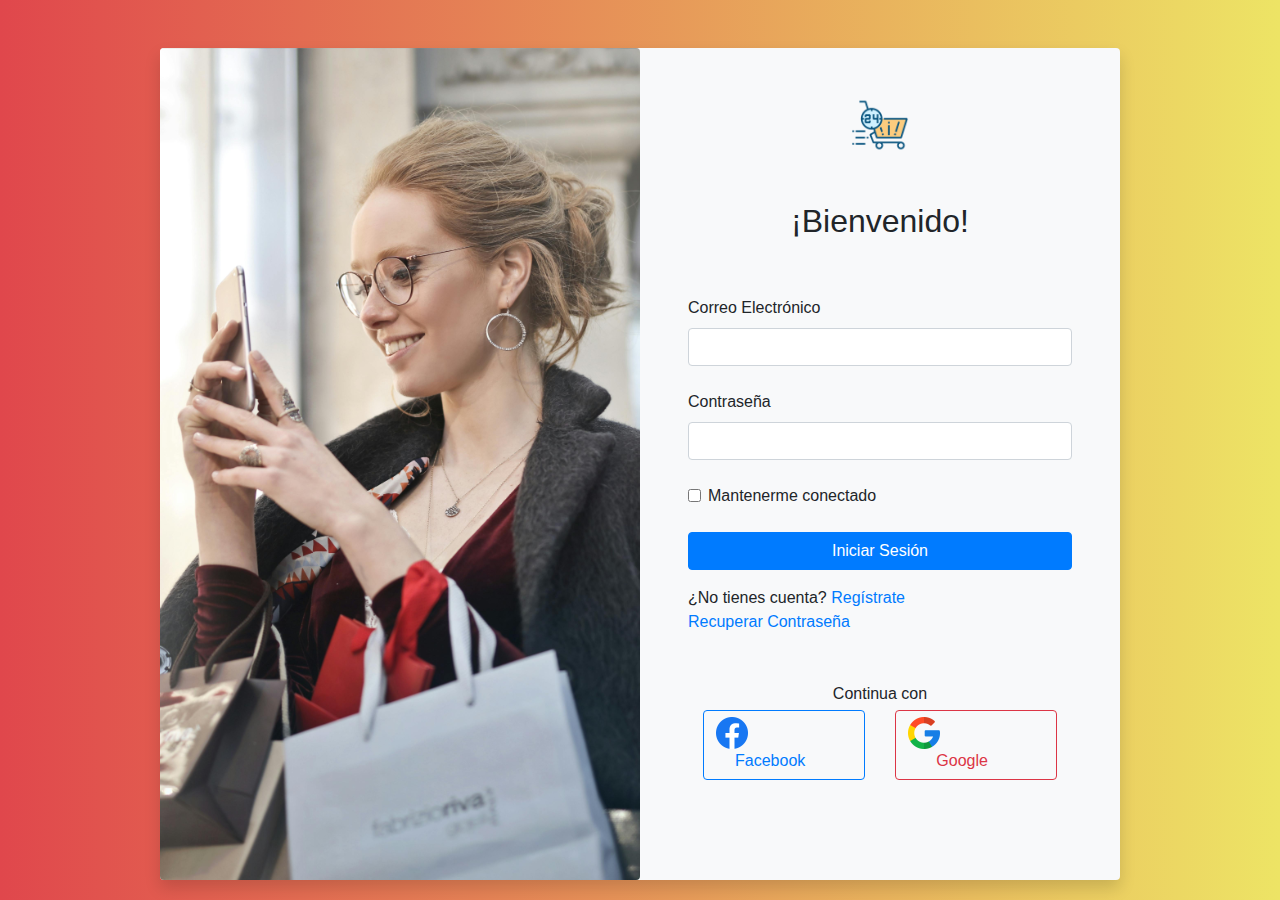
<file: index.html>
<!DOCTYPE html>
<html lang="en">

<head>
    <meta charset="UTF-8">
    <meta name="viewport" content="width=device-width, initial-scale=1.0">
    <meta http-equiv="X-UA-Compatible" content="ie=edge">
    <meta name="author" content="Daniel Fernandez">
    <link rel="stylesheet" href="CSS/style.css">
    <link href="https://stackpath.bootstrapcdn.com/bootstrap/4.5.2/css/bootstrap.min.css" rel="stylesheet">
    <title>Login</title>
</head>

<body class="login">
    <div class="container w-75 bg-light mt-5 rounded shadow">
        <div class="row align-items-stretch">
            <div class="col bg d-none d-lg-block col-md-5 col-lg-5 col-xl-6 rounded"></div>
            <div class="col p-5 rounded-end">
                <div class="text-center">
                    <img src="IMG/shooping.png" width="58" alt="logo">
                </div>

                <h2 class="fw-bold text-center py-5">¡Bienvenido!</h2>

                <!-- LOGIN -->
                <form action="#">
                    <div class="mb-4">
                        <label for="email" class="form-label">Correo Electrónico</label>
                        <input type="email" id="email" class="form-control" name="email">
                    </div>
                    <div class="mb-4">
                        <label for="password" class="form-label">Contraseña</label>
                        <input type="password" id="password" class="form-control" name="password">
                    </div>
                    <div class="mb-4 form-check">
                        <input type="checkbox" id="connected" class="form-check-input" name="connected">
                        <label for="connected" class="form-check-label">Mantenerme conectado</label>
                    </div>

                    <div class="d-grid">
                        <a href="dashboard.html" class="btn btn-primary w-100">Iniciar Sesión</a>
                    </div>
                    <div class="my-3">
                        <span>¿No tienes cuenta? <a href="#">Regístrate</a></span> <br>
                        <span><a href="#" data-toggle="modal" data-target="#forgotPasswordModal">Recuperar Contraseña</a></span>
                    </div>
                </form>

                <!-- LOGIN CON REDES SOCIALES-->
                <div class="container w-100 my-5">
                    <div class="row text-center">
                        <div class="col-12">Continua con</div>
                    </div>
                    <div class="row">
                        <div class="col">
                            <button type="button" class="btn btn-outline-primary w-100 my-1">
                                <div class="row align-items-center">
                                    <div class="col-2 d-none d-md-block">
                                        <img src="IMG/fb.png" width="32" alt="Facebook">
                                    </div>
                                    <div class="col-12 col-md-10 text-center">
                                        Facebook
                                    </div>
                                </div>
                            </button>
                        </div>
                        <div class="col">
                            <button type="button" class="btn btn-outline-danger w-100 my-1">
                                <div class="row align-items-center">
                                    <div class="col-2 d-none d-md-block">
                                        <img src="IMG/google.png" width="32" alt="Google">
                                    </div>
                                    <div class="col-12 col-md-10 text-center">
                                        Google
                                    </div>
                                </div>
                            </button>
                        </div>
                    </div>
                </div>
            </div>
        </div>
    </div>

    <!-- Modal para recuperar contraseña -->
    <div class="modal fade" id="forgotPasswordModal" tabindex="-1" aria-labelledby="forgotPasswordModalLabel" aria-hidden="true">
        <div class="modal-dialog">
            <div class="modal-content">
                <div class="modal-header">
                    <h5 class="modal-title" id="forgotPasswordModalLabel">Recuperar Contraseña</h5>
                    <button type="button" class="close" data-dismiss="modal" aria-label="Close">
                        <span aria-hidden="true">&times;</span>
                    </button>
                </div>
                <div class="modal-body">
                    <form id="forgotPasswordForm">
                        <div class="form-group">
                            <label for="forgotPasswordEmail">Correo Electrónico</label>
                            <input type="email" class="form-control" id="forgotPasswordEmail" name="forgotPasswordEmail" required>
                        </div>
                        <button type="submit" class="btn btn-primary">Enviar</button>
                    </form>
                </div>
            </div>
        </div>
    </div>

    <script src="https://code.jquery.com/jquery-3.5.1.slim.min.js"></script>
    <script src="https://cdn.jsdelivr.net/npm/@popperjs/core@2.9.3/dist/umd/popper.min.js"></script>
    <script src="https://stackpath.bootstrapcdn.com/bootstrap/4.5.2/js/bootstrap.min.js"></script>
    <script>
        document.getElementById('forgotPasswordForm').addEventListener('submit', function(event) {
            event.preventDefault();
            const email = document.getElementById('forgotPasswordEmail').value;
            alert('Se ha enviado un enlace de recuperación a ' + email);
            $('#forgotPasswordModal').modal('hide');
        });
    </script>
</body>

</html>
</file>
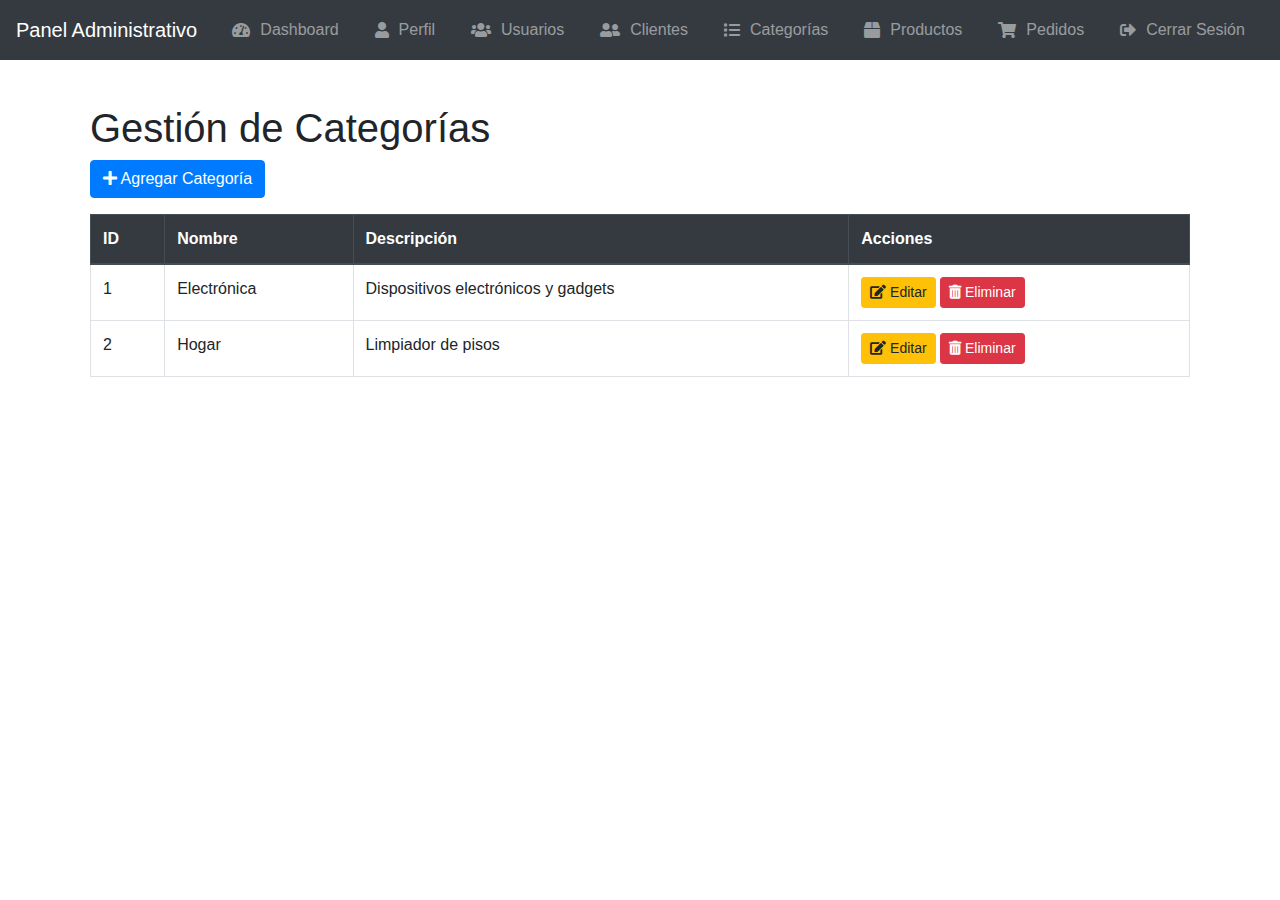
<file: categories.html>
<!DOCTYPE html>
<html lang="es">
<head>
    <meta charset="UTF-8">
    <meta name="viewport" content="width=device-width, initial-scale=1.0">
    <meta author="Daniel Fernandez">
    <title>Categorías</title>
    <link rel="stylesheet" href="https://cdnjs.cloudflare.com/ajax/libs/font-awesome/5.15.3/css/all.min.css">
    <link rel="stylesheet" href="https://stackpath.bootstrapcdn.com/bootstrap/4.5.2/css/bootstrap.min.css">
    <link rel="stylesheet" href="CSS/style.css">
</head>
<body class="dashboard">
    <nav class="navbar navbar-expand-lg navbar-dark bg-dark">
        <a class="navbar-brand" href="#">Panel Administrativo</a>
        <button class="navbar-toggler" type="button" data-toggle="collapse" data-target="#sidebarMenu" aria-controls="sidebarMenu" aria-expanded="false" aria-label="Toggle navigation">
            <span class="navbar-toggler-icon"></span>
        </button>
        <div class="collapse navbar-collapse" id="sidebarMenu">
            <ul class="navbar-nav mx-auto">
                <li class="nav-item">
                    <a class="nav-link" href="dashboard.html"><i class="fas fa-tachometer-alt"></i> Dashboard</a>
                </li>
                <li class="nav-item">
                    <a class="nav-link" href="profile.html"><i class="fas fa-user"></i> Perfil</a>
                </li>
                <li class="nav-item">
                    <a class="nav-link" href="users.html"><i class="fas fa-users"></i> Usuarios</a>
                </li>
                <li class="nav-item">
                    <a class="nav-link" href="clients.html"><i class="fas fa-user-friends"></i> Clientes</a>
                </li>
                <li class="nav-item">
                    <a class="nav-link" href="categories.html"><i class="fas fa-list"></i> Categorías</a>
                </li>
                <li class="nav-item">
                    <a class="nav-link" href="products.html"><i class="fas fa-box"></i> Productos</a>
                </li>
                <li class="nav-item">
                    <a class="nav-link" href="orders.html"><i class="fas fa-shopping-cart"></i> Pedidos</a>
                </li>
                <li class="nav-item">
                    <a class="nav-link" href="index.html"><i class="fas fa-sign-out-alt"></i> Cerrar Sesión</a>
                </li>
            </ul>
        </div>
    </nav>

    <div id="content" class="container mt-4">
        <h1>Gestión de Categorías</h1>
        <button class="btn btn-primary mb-3" data-toggle="modal" data-target="#addCategoryModal"><i class="fas fa-plus"></i> Agregar Categoría</button>
        <table class="table table-bordered">
            <thead class="thead-dark">
                <tr>
                    <th>ID</th>
                    <th>Nombre</th>
                    <th>Descripción</th>
                    <th>Acciones</th>
                </tr>
            </thead>
            <tbody>
                <!-- Aquí se llenarán las filas de la tabla con los datos de las categorías -->
                <tr>
                    <td>1</td>
                    <td>Electrónica</td>
                    <td>Dispositivos electrónicos y gadgets</td>
                    <td>
                        <button class="btn btn-warning btn-sm"><i class="fas fa-edit"></i> Editar</button>
                        <button class="btn btn-danger btn-sm btn-delete" data-id="1"><i class="fas fa-trash-alt"></i> Eliminar</button>
                    </td>
                </tr>
                <tr>
                    <td>2</td>
                    <td>Hogar</td>
                    <td>Limpiador de pisos</td>
                    <td>
                        <button class="btn btn-warning btn-sm"><i class="fas fa-edit"></i> Editar</button>
                        <button class="btn btn-danger btn-sm btn-delete" data-id="1"><i class="fas fa-trash-alt"></i> Eliminar</button>
                    </td>
                </tr>
            </tbody>
        </table>
    </div>

    <!-- Modal para agregar categoría -->
    <div class="modal fade" id="addCategoryModal" tabindex="-1" aria-labelledby="addCategoryModalLabel" aria-hidden="true">
        <div class="modal-dialog">
            <div class="modal-content">
                <div class="modal-header">
                    <h5 class="modal-title" id="addCategoryModalLabel">Agregar Categoría</h5>
                    <button type="button" class="close" data-dismiss="modal" aria-label="Close">
                        <span aria-hidden="true">&times;</span>
                    </button>
                </div>
                <div class="modal-body">
                    <form id="addCategoryForm">
                        <div class="form-group">
                            <label for="categoryName">Nombre</label>
                            <input type="text" class="form-control" id="categoryName" required>
                        </div>
                        <div class="form-group">
                            <label for="categoryDescription">Descripción</label>
                            <textarea class="form-control" id="categoryDescription" rows="3" required></textarea>
                        </div>
                        <button type="submit" class="btn btn-primary">Guardar</button>
                    </form>
                </div>
            </div>
        </div>
    </div>

    <script src="https://code.jquery.com/jquery-3.5.1.slim.min.js"></script>
    <script src="https://cdn.jsdelivr.net/npm/@popperjs/core@2.5.4/dist/umd/popper.min.js"></script>
    <script src="https://stackpath.bootstrapcdn.com/bootstrap/4.5.2/js/bootstrap.min.js"></script>
    <script>
        document.addEventListener('DOMContentLoaded', function () {
            const deleteButtons = document.querySelectorAll('.btn-delete');
            deleteButtons.forEach(button => {
                button.addEventListener('click', function () {
                    const clientId = this.getAttribute('data-id');
                    if (confirm('¿Estás seguro de que deseas eliminar este cliente?')) {
                        fetch(`/api/delete-client/${clientId}`, {
                            method: 'DELETE',
                        })
                        .then(response => {
                            if (response.ok) {
                                // Eliminar la fila de la tabla
                                this.closest('tr').remove();
                                alert('Cliente eliminado exitosamente.');
                            } else {
                                alert('Error al eliminar el cliente.');
                            }
                        })
                        .catch(error => {
                            console.error('Error:', error);
                            alert('Error al eliminar el cliente.');
                        });
                    }
                });
            });
        });
    </script>
</body>
</html>
</file>
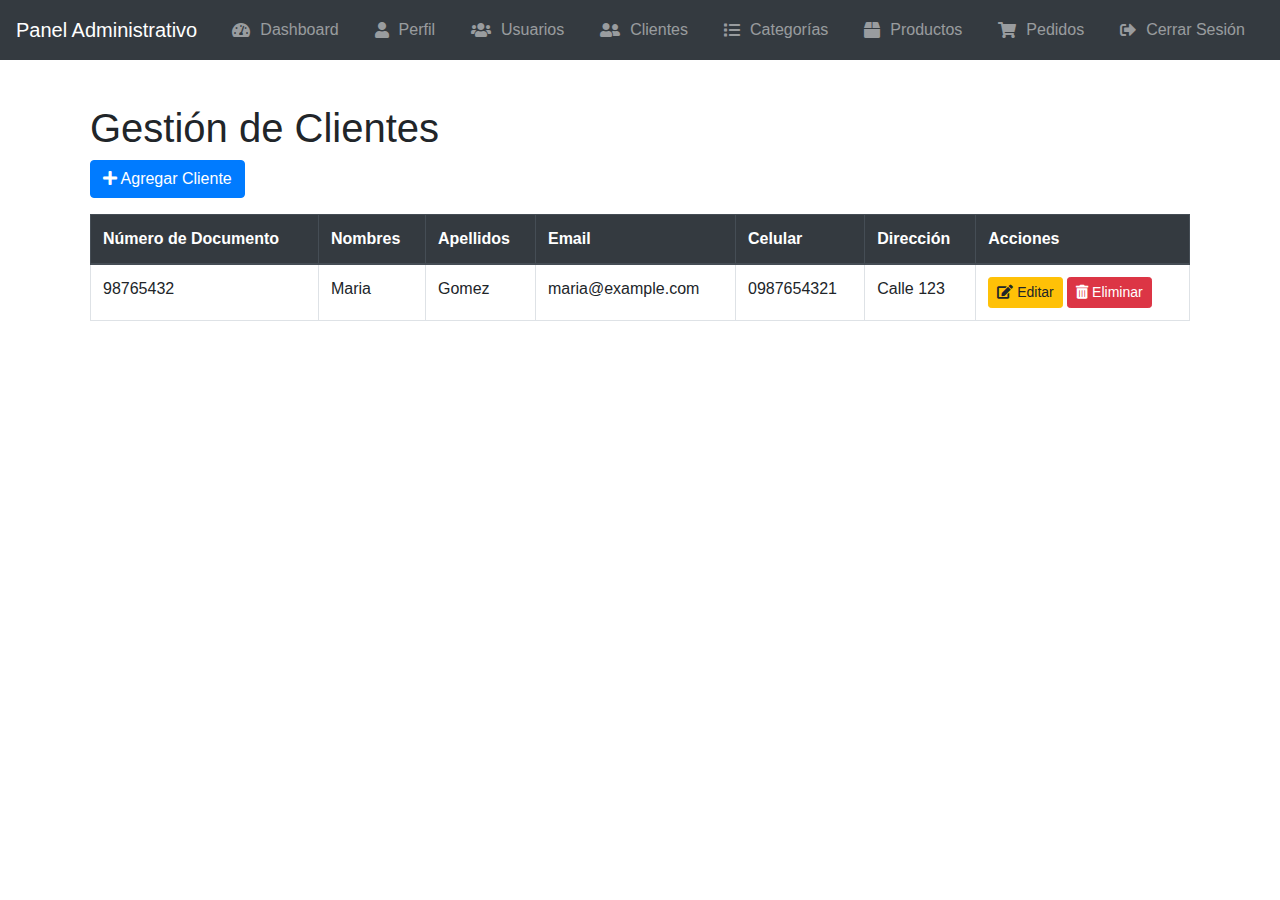
<file: clients.html>
<!DOCTYPE html>
<html lang="es">
<head>
    <meta charset="UTF-8">
    <meta name="viewport" content="width=device-width, initial-scale=1.0">
    <meta author="Daniel Fernandez">
    <title>Clientes</title>
    <link rel="stylesheet" href="https://cdnjs.cloudflare.com/ajax/libs/font-awesome/5.15.3/css/all.min.css">
    <link rel="stylesheet" href="https://stackpath.bootstrapcdn.com/bootstrap/4.5.2/css/bootstrap.min.css">
    <link rel="stylesheet" href="CSS/style.css">
</head>
<body class="dashboard">
    <nav class="navbar navbar-expand-lg navbar-dark bg-dark">
        <a class="navbar-brand" href="#">Panel Administrativo</a>
        <button class="navbar-toggler" type="button" data-toggle="collapse" data-target="#sidebarMenu" aria-controls="sidebarMenu" aria-expanded="false" aria-label="Toggle navigation">
            <span class="navbar-toggler-icon"></span>
        </button>
        <div class="collapse navbar-collapse" id="sidebarMenu">
            <ul class="navbar-nav mx-auto">
                <li class="nav-item">
                    <a class="nav-link" href="dashboard.html"><i class="fas fa-tachometer-alt"></i> Dashboard</a>
                </li>
                <li class="nav-item">
                    <a class="nav-link" href="profile.html"><i class="fas fa-user"></i> Perfil</a>
                </li>
                <li class="nav-item">
                    <a class="nav-link" href="users.html"><i class="fas fa-users"></i> Usuarios</a>
                </li>
                <li class="nav-item">
                    <a class="nav-link" href="clients.html"><i class="fas fa-user-friends"></i> Clientes</a>
                </li>
                <li class="nav-item">
                    <a class="nav-link" href="categories.html"><i class="fas fa-list"></i> Categorías</a>
                </li>
                <li class="nav-item">
                    <a class="nav-link" href="products.html"><i class="fas fa-box"></i> Productos</a>
                </li>
                <li class="nav-item">
                    <a class="nav-link" href="orders.html"><i class="fas fa-shopping-cart"></i> Pedidos</a>
                </li>
                <li class="nav-item">
                    <a class="nav-link" href="index.html"><i class="fas fa-sign-out-alt"></i> Cerrar Sesión</a>
                </li>
            </ul>
        </div>
    </nav>

    <div id="content" class="container mt-4">
        <h1>Gestión de Clientes</h1>
        <button class="btn btn-primary mb-3" data-toggle="modal" data-target="#addClientModal"><i class="fas fa-plus"></i> Agregar Cliente</button>
        <table class="table table-bordered">
            <thead class="thead-dark">
                <tr>
                    <th>Número de Documento</th>
                    <th>Nombres</th>
                    <th>Apellidos</th>
                    <th>Email</th>
                    <th>Celular</th>
                    <th>Dirección</th>
                    <th>Acciones</th>
                </tr>
            </thead>
            <tbody>
                <tr>
                    <td>98765432</td>
                    <td>Maria</td>
                    <td>Gomez</td>
                    <td>maria@example.com</td>
                    <td>0987654321</td>
                    <td>Calle 123</td>
                    <td>
                        <button class="btn btn-warning btn-sm"><i class="fas fa-edit"></i> Editar</button>
                        <button class="btn btn-danger btn-sm btn-delete" data-id="98765432"><i class="fas fa-trash-alt"></i> Eliminar</button>
                    </td>
                </tr>
                <!-- Más filas de ejemplo -->
            </tbody>
        </table>
    </div>

    <!-- Modal para agregar cliente -->
    <div class="modal fade" id="addClientModal" tabindex="-1" aria-labelledby="addClientModalLabel" aria-hidden="true">
        <div class="modal-dialog">
            <div class="modal-content">
                <div class="modal-header">
                    <h5 class="modal-title" id="addClientModalLabel">Agregar Cliente</h5>
                    <button type="button" class="close" data-dismiss="modal" aria-label="Close">
                        <span aria-hidden="true">&times;</span>
                    </button>
                </div>
                <div class="modal-body">
                    <form id="addClientForm">
                        <div class="form-group">
                            <label for="clientDocumentNumber">Número de Documento</label>
                            <input type="text" class="form-control" id="clientDocumentNumber" required>
                        </div>
                        <div class="form-group">
                            <label for="clientFirstName">Nombres</label>
                            <input type="text" class="form-control" id="clientFirstName" required>
                        </div>
                        <div class="form-group">
                            <label for="clientLastName">Apellidos</label>
                            <input type="text" class="form-control" id="clientLastName" required>
                        </div>
                        <div class="form-group">
                            <label for="clientEmail">Email</label>
                            <input type="email" class="form-control" id="clientEmail" required>
                        </div>
                        <div class="form-group">
                            <label for="clientCellPhone">Celular</label>
                            <input type="text" class="form-control" id="clientCellPhone" required>
                        </div>
                        <div class="form-group">
                            <label for="clientAddress">Dirección</label>
                            <input type="text" class="form-control" id="clientAddress" required>
                        </div>
                        <button type="submit" class="btn btn-primary">Guardar</button>
                    </form>
                </div>
            </div>
        </div>
    </div>

    <script src="https://code.jquery.com/jquery-3.5.1.slim.min.js"></script>
    <script src="https://cdn.jsdelivr.net/npm/@popperjs/core@2.5.4/dist/umd/popper.min.js"></script>
    <script src="https://stackpath.bootstrapcdn.com/bootstrap/4.5.2/js/bootstrap.min.js"></script>
    <script>
        document.addEventListener('DOMContentLoaded', function () {
            const deleteButtons = document.querySelectorAll('.btn-delete');
            deleteButtons.forEach(button => {
                button.addEventListener('click', function () {
                    const clientId = this.getAttribute('data-id');
                    if (confirm('¿Estás seguro de que deseas eliminar este cliente?')) {
                        fetch(`/api/delete-client/${clientId}`, {
                            method: 'DELETE',
                        })
                        .then(response => {
                            if (response.ok) {
                                // Eliminar la fila de la tabla
                                this.closest('tr').remove();
                                alert('Cliente eliminado exitosamente.');
                            } else {
                                alert('Error al eliminar el cliente.');
                            }
                        })
                        .catch(error => {
                            console.error('Error:', error);
                            alert('Error al eliminar el cliente.');
                        });
                    }
                });
            });
        });
    </script>
</body>
</html>
</file>
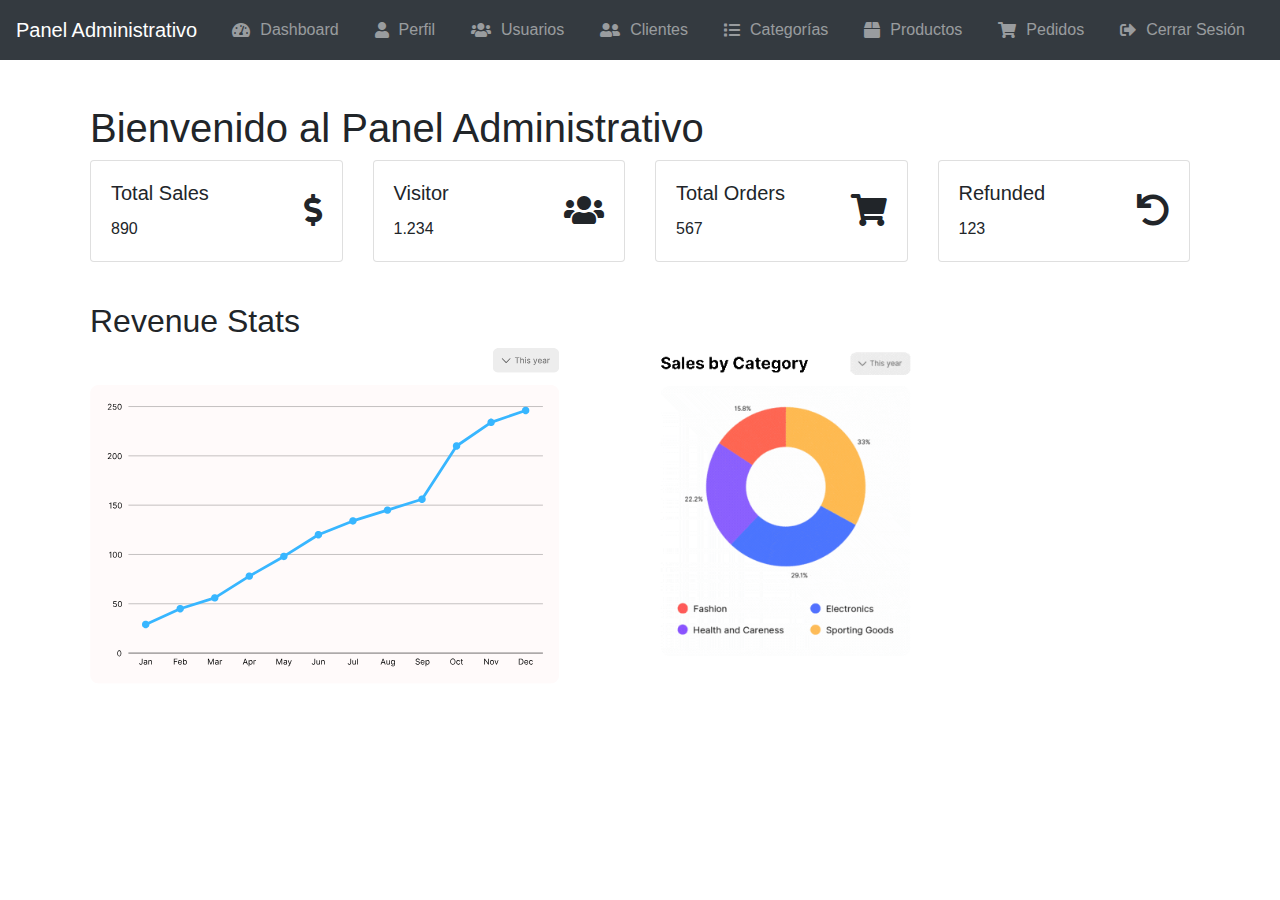
<file: dashboard.html>
<!DOCTYPE html>
<html lang="es">
<head>
    <meta charset="UTF-8">
    <meta name="viewport" content="width=device-width, initial-scale=1.0">
    <meta author="Daniel Fernandez">
    <title>Panel Administrativo</title>
    <link rel="stylesheet" href="https://cdnjs.cloudflare.com/ajax/libs/font-awesome/5.15.3/css/all.min.css">
    <link rel="stylesheet" href="https://stackpath.bootstrapcdn.com/bootstrap/4.5.2/css/bootstrap.min.css">
    <link rel="stylesheet" href="CSS/style.css">
</head>
<body class="dashboard">
    <nav class="navbar navbar-expand-lg navbar-dark bg-dark">
        <a class="navbar-brand" href="#">Panel Administrativo</a>
        <button class="navbar-toggler" type="button" data-toggle="collapse" data-target="#sidebarMenu" aria-controls="sidebarMenu" aria-expanded="false" aria-label="Toggle navigation">
            <span class="navbar-toggler-icon"></span>
        </button>
        <div class="collapse navbar-collapse" id="sidebarMenu">
            <ul class="navbar-nav mx-auto">
                <li class="nav-item">
                    <a class="nav-link" href="dashboard.html"><i class="fas fa-tachometer-alt"></i> Dashboard</a>
                </li>
                <li class="nav-item">
                    <a class="nav-link" href="profile.html"><i class="fas fa-user"></i> Perfil</a>
                </li>
                <li class="nav-item">
                    <a class="nav-link" href="users.html"><i class="fas fa-users"></i> Usuarios</a>
                </li>
                <li class="nav-item">
                    <a class="nav-link" href="clients.html"><i class="fas fa-user-friends"></i> Clientes</a>
                </li>
                <li class="nav-item">
                    <a class="nav-link" href="categories.html"><i class="fas fa-list"></i> Categorías</a>
                </li>
                <li class="nav-item">
                    <a class="nav-link" href="products.html"><i class="fas fa-box"></i> Productos</a>
                </li>
                <li class="nav-item">
                    <a class="nav-link" href="orders.html"><i class="fas fa-shopping-cart"></i> Pedidos</a>
                </li>
                <li class="nav-item">
                    <a class="nav-link" href="index.html"><i class="fas fa-sign-out-alt"></i> Cerrar Sesión</a>
                </li>
            </ul>
        </div>
    </nav>
    <div id="content" class="container mt-4">
        <h1>Bienvenido al Panel Administrativo</h1>
        <div class="row">
            <div class="col-md-3">
                <div class="card stats-card">
                    <div class="card-body">
                        <div>
                            <h5 class="card-title">Total Sales</h5>
                            <p class="card-text">890</p>
                        </div>
                        <div class="stat-icon">
                            <i class="fas fa-dollar-sign"></i>
                        </div>
                    </div>
                </div>
            </div>
            <div class="col-md-3">
                <div class="card stats-card">
                    <div class="card-body">
                        <div>
                            <h5 class="card-title">Visitor</h5>
                            <p class="card-text">1.234</p>
                        </div>
                        <div class="stat-icon">
                            <i class="fas fa-users"></i>
                        </div>
                    </div>
                </div>
            </div>
            <div class="col-md-3">
                <div class="card stats-card">
                    <div class="card-body">
                        <div>
                            <h5 class="card-title">Total Orders</h5>
                            <p class="card-text">567</p>
                        </div>
                        <div class="stat-icon">
                            <i class="fas fa-shopping-cart"></i>
                        </div>
                    </div>
                </div>
            </div>
            <div class="col-md-3">
                <div class="card stats-card">
                    <div class="card-body">
                        <div>
                            <h5 class="card-title">Refunded</h5>
                            <p class="card-text">123</p>
                        </div>
                        <div class="stat-icon">
                            <i class="fas fa-undo"></i>
                        </div>
                    </div>
                </div>
            </div>
        </div>
        <div class="chart-container">
            <h2>Revenue Stats</h2>
            <div class="row">
                <div class="col-md-6">
                    <img src="IMG/grafica.svg" alt="Gráfica de ingresos" style="width: 90%;">
                </div>
                <div class="col-md-6">
                    <img src="IMG/torta.gif" alt="Gráfica de torta" style="width: 50%;">
                </div>
            </div>
        </div>
    </div>

    <script src="https://code.jquery.com/jquery-3.5.1.slim.min.js"></script>
    <script src="https://cdn.jsdelivr.net/npm/@popperjs/core@2.5.4/dist/umd/popper.min.js"></script>
    <script src="https://stackpath.bootstrapcdn.com/bootstrap/4.5.2/js/bootstrap.min.js"></script>
</body>
</html>
</file>
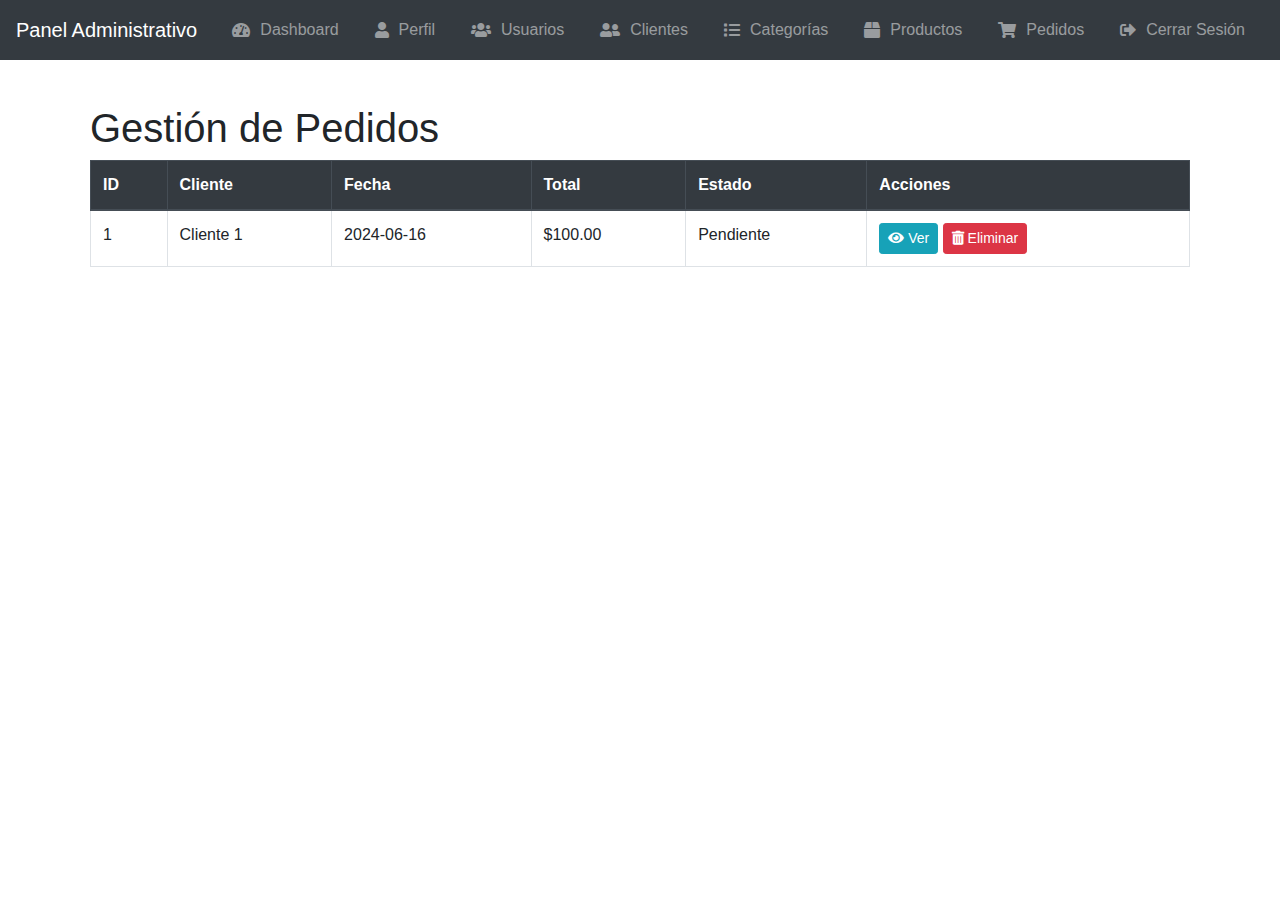
<file: orders.html>
<!DOCTYPE html>
<html lang="es">
<head>
    <meta charset="UTF-8">
    <meta name="viewport" content="width=device-width, initial-scale=1.0">
    <meta author="Daniel Fernandez">
    <title>Pedidos</title>
    <link rel="stylesheet" href="https://cdnjs.cloudflare.com/ajax/libs/font-awesome/5.15.3/css/all.min.css">
    <link rel="stylesheet" href="https://stackpath.bootstrapcdn.com/bootstrap/4.5.2/css/bootstrap.min.css">
    <link rel="stylesheet" href="CSS/style.css">
</head>
<body class="dashboard">
    <nav class="navbar navbar-expand-lg navbar-dark bg-dark">
        <a class="navbar-brand" href="#">Panel Administrativo</a>
        <button class="navbar-toggler" type="button" data-toggle="collapse" data-target="#sidebarMenu" aria-controls="sidebarMenu" aria-expanded="false" aria-label="Toggle navigation">
            <span class="navbar-toggler-icon"></span>
        </button>
        <div class="collapse navbar-collapse" id="sidebarMenu">
            <ul class="navbar-nav mx-auto">
                <li class="nav-item">
                    <a class="nav-link" href="dashboard.html"><i class="fas fa-tachometer-alt"></i> Dashboard</a>
                </li>
                <li class="nav-item">
                    <a class="nav-link" href="profile.html"><i class="fas fa-user"></i> Perfil</a>
                </li>
                <li class="nav-item">
                    <a class="nav-link" href="users.html"><i class="fas fa-users"></i> Usuarios</a>
                </li>
                <li class="nav-item">
                    <a class="nav-link" href="clients.html"><i class="fas fa-user-friends"></i> Clientes</a>
                </li>
                <li class="nav-item">
                    <a class="nav-link" href="categories.html"><i class="fas fa-list"></i> Categorías</a>
                </li>
                <li class="nav-item">
                    <a class="nav-link" href="products.html"><i class="fas fa-box"></i> Productos</a>
                </li>
                <li class="nav-item">
                    <a class="nav-link" href="orders.html"><i class="fas fa-shopping-cart"></i> Pedidos</a>
                </li>
                <li class="nav-item">
                    <a class="nav-link" href="index.html"><i class="fas fa-sign-out-alt"></i> Cerrar Sesión</a>
                </li>
            </ul>
        </div>
    </nav>

    <div id="content" class="container mt-4">
        <h1>Gestión de Pedidos</h1>
        <table class="table table-bordered">
            <thead class="thead-dark">
                <tr>
                    <th>ID</th>
                    <th>Cliente</th>
                    <th>Fecha</th>
                    <th>Total</th>
                    <th>Estado</th>
                    <th>Acciones</th>
                </tr>
            </thead>
            <tbody>
                <tr>
                    <td>1</td>
                    <td>Cliente 1</td>
                    <td>2024-06-16</td>
                    <td>$100.00</td>
                    <td>Pendiente</td>
                    <td>
                        <button class="btn btn-info btn-sm" data-toggle="modal" data-target="#viewOrderModal"><i class="fas fa-eye"></i> Ver</button>
                        <button class="btn btn-danger btn-sm btn-delete" data-id="1"><i class="fas fa-trash-alt"></i> Eliminar</button>
                    </td>
                </tr>
            </tbody>
        </table>
    </div>

    <!-- Modal para ver detalles del pedido -->
    <div class="modal fade" id="viewOrderModal" tabindex="-1" aria-labelledby="viewOrderModalLabel" aria-hidden="true">
        <div class="modal-dialog">
            <div class="modal-content">
                <div class="modal-header">
                    <h5 class="modal-title" id="viewOrderModalLabel">Detalles del Pedido</h5>
                    <button type="button" class="close" data-dismiss="modal" aria-label="Close">
                        <span aria-hidden="true">&times;</span>
                    </button>
                </div>
                <div class="modal-body">
                    <p><strong>ID del Pedido:</strong> 1</p>
                    <p><strong>Cliente:</strong> Cliente 1</p>
                    <p><strong>Fecha:</strong> 2023-06-01</p>
                    <p><strong>Total:</strong> $100.00</p>
                    <p><strong>Estado:</strong> Pendiente</p>
                    <h5>Productos</h5>
                    <ul>
                        <li>Producto 1 - Cantidad: 2 - Precio: $20.00</li>
                        <li>Producto 2 - Cantidad: 1 - Precio: $60.00</li>
                    </ul>
                </div>
                <div class="modal-footer">
                    <button type="button" class="btn btn-secondary" data-dismiss="modal">Cerrar</button>
                </div>
            </div>
        </div>
    </div>

    <script src="https://code.jquery.com/jquery-3.5.1.slim.min.js"></script>
    <script src="https://cdn.jsdelivr.net/npm/@popperjs/core@2.5.4/dist/umd/popper.min.js"></script>
    <script src="https://stackpath.bootstrapcdn.com/bootstrap/4.5.2/js/bootstrap.min.js"></script>
    <script>
        document.addEventListener('DOMContentLoaded', function () {
            const deleteButtons = document.querySelectorAll('.btn-delete');
            deleteButtons.forEach(button => {
                button.addEventListener('click', function () {
                    const clientId = this.getAttribute('data-id');
                    if (confirm('¿Estás seguro de que deseas eliminar este cliente?')) {
                        fetch(`/api/delete-client/${clientId}`, {
                            method: 'DELETE',
                        })
                        .then(response => {
                            if (response.ok) {
                                // Eliminar la fila de la tabla
                                this.closest('tr').remove();
                                alert('Cliente eliminado exitosamente.');
                            } else {
                                alert('Error al eliminar el cliente.');
                            }
                        })
                        .catch(error => {
                            console.error('Error:', error);
                            alert('Error al eliminar el cliente.');
                        });
                    }
                });
            });
        });
    </script>
</body>
</html>
</file>
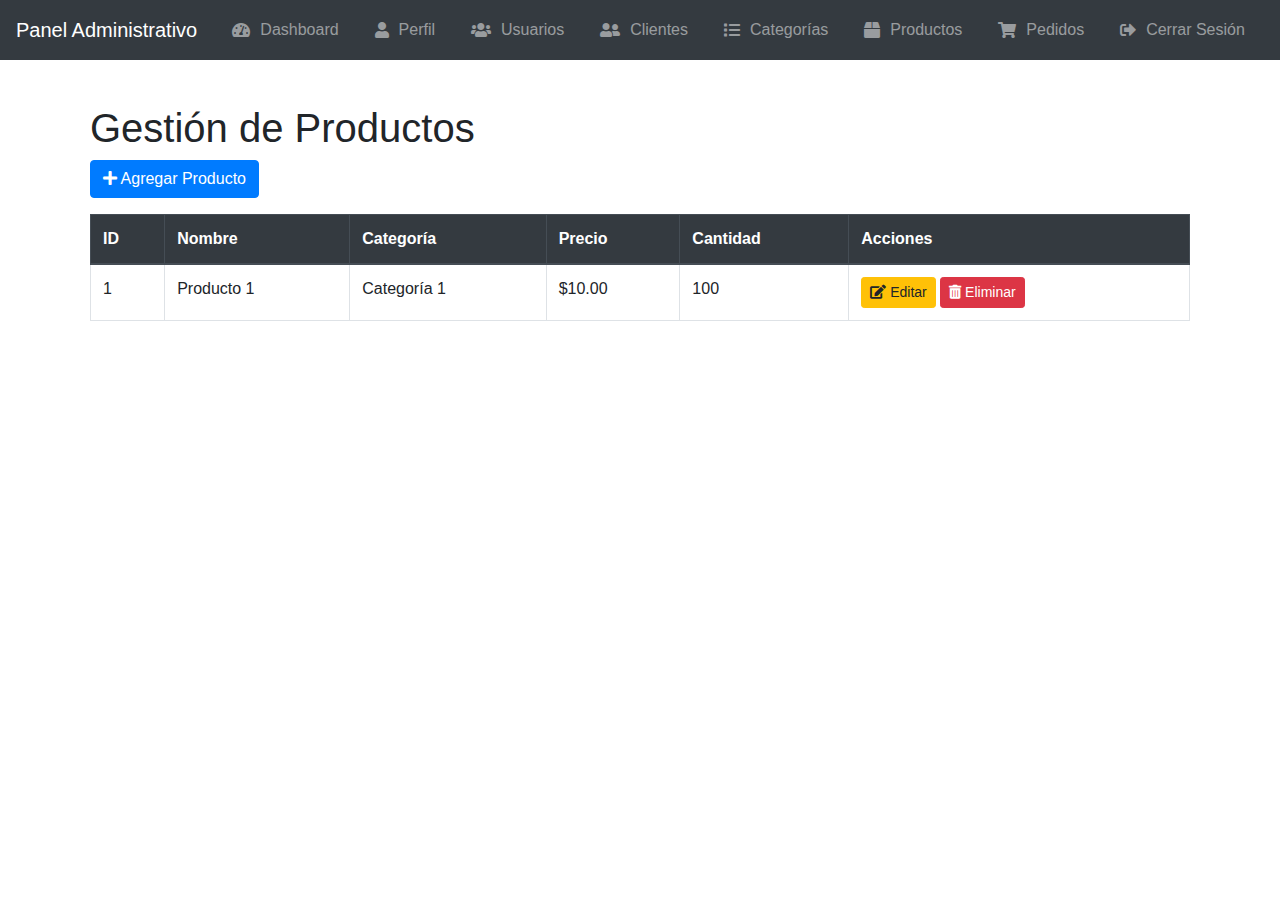
<file: products.html>
<!DOCTYPE html>
<html lang="es">
<head>
    <meta charset="UTF-8">
    <meta name="viewport" content="width=device-width, initial-scale=1.0">
    <meta author="Daniel Fernandez">
    <title>Productos</title>
    <link rel="stylesheet" href="https://cdnjs.cloudflare.com/ajax/libs/font-awesome/5.15.3/css/all.min.css">
    <link rel="stylesheet" href="https://stackpath.bootstrapcdn.com/bootstrap/4.5.2/css/bootstrap.min.css">
    <link rel="stylesheet" href="CSS/style.css">
</head>
<body class="dashboard">
    <nav class="navbar navbar-expand-lg navbar-dark bg-dark">
        <a class="navbar-brand" href="#">Panel Administrativo</a>
        <button class="navbar-toggler" type="button" data-toggle="collapse" data-target="#sidebarMenu" aria-controls="sidebarMenu" aria-expanded="false" aria-label="Toggle navigation">
            <span class="navbar-toggler-icon"></span>
        </button>
        <div class="collapse navbar-collapse" id="sidebarMenu">
            <ul class="navbar-nav mx-auto">
                <li class="nav-item">
                    <a class="nav-link" href="dashboard.html"><i class="fas fa-tachometer-alt"></i> Dashboard</a>
                </li>
                <li class="nav-item">
                    <a class="nav-link" href="profile.html"><i class="fas fa-user"></i> Perfil</a>
                </li>
                <li class="nav-item">
                    <a class="nav-link" href="users.html"><i class="fas fa-users"></i> Usuarios</a>
                </li>
                <li class="nav-item">
                    <a class="nav-link" href="clients.html"><i class="fas fa-user-friends"></i> Clientes</a>
                </li>
                <li class="nav-item">
                    <a class="nav-link" href="categories.html"><i class="fas fa-list"></i> Categorías</a>
                </li>
                <li class="nav-item">
                    <a class="nav-link" href="products.html"><i class="fas fa-box"></i> Productos</a>
                </li>
                <li class="nav-item">
                    <a class="nav-link" href="orders.html"><i class="fas fa-shopping-cart"></i> Pedidos</a>
                </li>
                <li class="nav-item">
                    <a class="nav-link" href="index.html"><i class="fas fa-sign-out-alt"></i> Cerrar Sesión</a>
                </li>
            </ul>
        </div>
    </nav>

    <div id="content" class="container mt-4">
        <h1>Gestión de Productos</h1>
        <button class="btn btn-primary mb-3" data-toggle="modal" data-target="#addProductModal"><i class="fas fa-plus"></i> Agregar Producto</button>
        <table class="table table-bordered">
            <thead class="thead-dark">
                <tr>
                    <th>ID</th>
                    <th>Nombre</th>
                    <th>Categoría</th>
                    <th>Precio</th>
                    <th>Cantidad</th>
                    <th>Acciones</th>
                </tr>
            </thead>
            <tbody>
                <!-- Aquí se llenarán las filas de la tabla con los datos de los productos -->
                <tr>
                    <td>1</td>
                    <td>Producto 1</td>
                    <td>Categoría 1</td>
                    <td>$10.00</td>
                    <td>100</td>
                    <td>
                        <button class="btn btn-warning btn-sm"><i class="fas fa-edit"></i> Editar</button>
                        <button class="btn btn-danger btn-sm"><i class="fas fa-trash-alt"></i> Eliminar</button>
                    </td>
                </tr>
                <!-- Más filas de ejemplo -->
            </tbody>
        </table>
    </div>

    <!-- Modal para agregar producto -->
    <div class="modal fade" id="addProductModal" tabindex="-1" aria-labelledby="addProductModalLabel" aria-hidden="true">
        <div class="modal-dialog">
            <div class="modal-content">
                <div class="modal-header">
                    <h5 class="modal-title" id="addProductModalLabel">Agregar Producto</h5>
                    <button type="button" class="close" data-dismiss="modal" aria-label="Close">
                        <span aria-hidden="true">&times;</span>
                    </button>
                </div>
                <div class="modal-body">
                    <form id="addProductForm">
                        <div class="form-group">
                            <label for="productName">Nombre</label>
                            <input type="text" class="form-control" id="productName" required>
                        </div>
                        <div class="form-group">
                            <label for="productCategory">Categoría</label>
                            <select class="form-control" id="productCategory" required>
                                <option value="1">Categoría 1</option>
                                <option value="2">Categoría 2</option>
                                <!-- Más opciones de categorías -->
                            </select>
                        </div>
                        <div class="form-group">
                            <label for="productPrice">Precio</label>
                            <input type="number" class="form-control" id="productPrice" required>
                        </div>
                        <div class="form-group">
                            <label for="productQuantity">Cantidad</label>
                            <input type="number" class="form-control" id="productQuantity" required>
                        </div>
                        <button type="submit" class="btn btn-primary">Guardar</button>
                    </form>
                </div>
            </div>
        </div>
    </div>

    <script src="https://code.jquery.com/jquery-3.5.1.slim.min.js"></script>
    <script src="https://cdn.jsdelivr.net/npm/@popperjs/core@2.5.4/dist/umd/popper.min.js"></script>
    <script src="https://stackpath.bootstrapcdn.com/bootstrap/4.5.2/js/bootstrap.min.js"></script>
    <script>
        document.addEventListener('DOMContentLoaded', function () {
            const deleteButtons = document.querySelectorAll('.btn-delete');
            deleteButtons.forEach(button => {
                button.addEventListener('click', function () {
                    const clientId = this.getAttribute('data-id');
                    if (confirm('¿Estás seguro de que deseas eliminar este cliente?')) {
                        fetch(`/api/delete-client/${clientId}`, {
                            method: 'DELETE',
                        })
                        .then(response => {
                            if (response.ok) {
                                // Eliminar la fila de la tabla
                                this.closest('tr').remove();
                                alert('Cliente eliminado exitosamente.');
                            } else {
                                alert('Error al eliminar el cliente.');
                            }
                        })
                        .catch(error => {
                            console.error('Error:', error);
                            alert('Error al eliminar el cliente.');
                        });
                    }
                });
            });
        });
    </script>
</body>
</html>
</file>
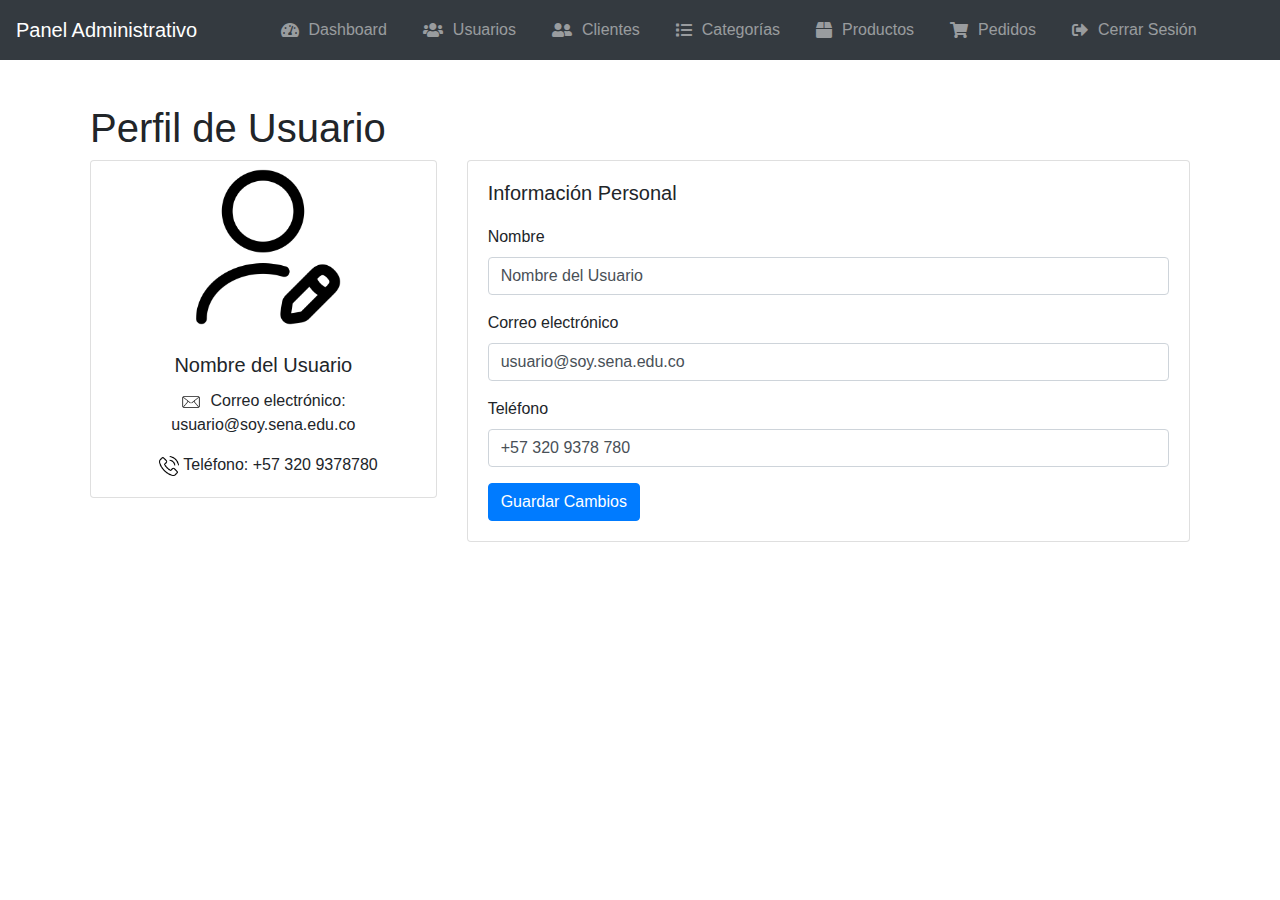
<file: profile.html>
<!DOCTYPE html>
<html lang="es">
<head>
    <meta charset="UTF-8">
    <meta name="viewport" content="width=device-width, initial-scale=1.0">
    <meta author="Daniel Fernandez">
    <title>Perfil de Usuario</title>
    <link rel="stylesheet" href="https://cdnjs.cloudflare.com/ajax/libs/font-awesome/5.15.3/css/all.min.css">
    <link rel="stylesheet" href="https://stackpath.bootstrapcdn.com/bootstrap/4.5.2/css/bootstrap.min.css">
    <link rel="stylesheet" href="CSS/style.css">
</head>
<body class="dashboard">
    <nav class="navbar navbar-expand-lg navbar-dark bg-dark">
        <a class="navbar-brand" href="#">Panel Administrativo</a>
        <button class="navbar-toggler" type="button" data-toggle="collapse" data-target="#sidebarMenu" aria-controls="sidebarMenu" aria-expanded="false" aria-label="Toggle navigation">
            <span class="navbar-toggler-icon"></span>
        </button>
        <div class="collapse navbar-collapse" id="sidebarMenu">
            <ul class="navbar-nav mx-auto">
                <li class="nav-item">
                    <a class="nav-link" href="dashboard.html"><i class="fas fa-tachometer-alt"></i> Dashboard</a>
                </li>
                <li class="nav-item">
                    <a class="nav-link" href="users.html"><i class="fas fa-users"></i> Usuarios</a>
                </li>
                <li class="nav-item">
                    <a class="nav-link" href="clients.html"><i class="fas fa-user-friends"></i> Clientes</a>
                </li>
                <li class="nav-item">
                    <a class="nav-link" href="categories.html"><i class="fas fa-list"></i> Categorías</a>
                </li>
                <li class="nav-item">
                    <a class="nav-link" href="products.html"><i class="fas fa-box"></i> Productos</a>
                </li>
                <li class="nav-item">
                    <a class="nav-link" href="orders.html"><i class="fas fa-shopping-cart"></i> Pedidos</a>
                </li>
                <li class="nav-item">
                    <a class="nav-link" href="index.html"><i class="fas fa-sign-out-alt"></i> Cerrar Sesión</a>
                </li>
            </ul>
        </div>
    </nav>
    <div id="content" class="container mt-4">
        <h1>Perfil de Usuario</h1>
        <div class="row">
            <div class="col-md-4">
                <div class="card">
                    <img src="IMG/editar.png" class="card-img-top" alt="Foto de perfil" style="max-width: 50%; margin: 0 auto;">
                    <div class="card-body text-center">
                        <h5 class="card-title">Nombre del Usuario</h5>
                        <p class="card-text" style="display: inline-block;">
                            <img src="IMG/correo.png" alt="Correo electrónico" class="card-img" style="max-width: 20px; margin-right: 5px;">
                            Correo electrónico: usuario@soy.sena.edu.co
                        </p>                    
                        <img src="IMG/llamada-telefonica.png" alt="telefono" class="card-img" style="max-width: 20px; margin-left: 10px;">
                        <p class="card-text" style="display: inline-block;">Teléfono: +57 320 9378780</p>
                    </div>
                </div>
            </div>
            <div class="col-md-8">
                <div class="card">
                    <div class="card-body">
                        <h5 class="card-title">Información Personal</h5>
                        <form>
                            <div class="form-group">
                                <label for="nombre">Nombre</label>
                                <input type="text" class="form-control" id="nombre" value="Nombre del Usuario">
                            </div>
                            <div class="form-group">
                                <label for="correo">Correo electrónico</label>
                                <input type="email" class="form-control" id="correo" value="usuario@soy.sena.edu.co">
                            </div>
                            <div class="form-group">
                                <label for="telefono">Teléfono</label>
                                <input type="text" class="form-control" id="telefono" value="+57 320 9378 780">
                            </div>
                            <button type="submit" class="btn btn-primary">Guardar Cambios</button>
                        </form>
                    </div>
                </div>
            </div>
        </div>
    </div>

    <script src="https://code.jquery.com/jquery-3.5.1.slim.min.js"></script>
    <script src="https://cdn.jsdelivr.net/npm/@popperjs/core@2.5.4/dist/umd/popper.min.js"></script>
    <script src="https://stackpath.bootstrapcdn.com/bootstrap/4.5.2/js/bootstrap.min.js"></script>
    <script>
        document.addEventListener('DOMContentLoaded', function () {
            const deleteButtons = document.querySelectorAll('.btn-delete');
            deleteButtons.forEach(button => {
                button.addEventListener('click', function () {
                    const clientId = this.getAttribute('data-id');
                    if (confirm('¿Estás seguro de que deseas eliminar este cliente?')) {
                        fetch(`/api/delete-client/${clientId}`, {
                            method: 'DELETE',
                        })
                        .then(response => {
                            if (response.ok) {
                                // Eliminar la fila de la tabla
                                this.closest('tr').remove();
                                alert('Cliente eliminado exitosamente.');
                            } else {
                                alert('Error al eliminar el cliente.');
                            }
                        })
                        .catch(error => {
                            console.error('Error:', error);
                            alert('Error al eliminar el cliente.');
                        });
                    }
                });
            });
        });
    </script>
</body>
</html>
</file>
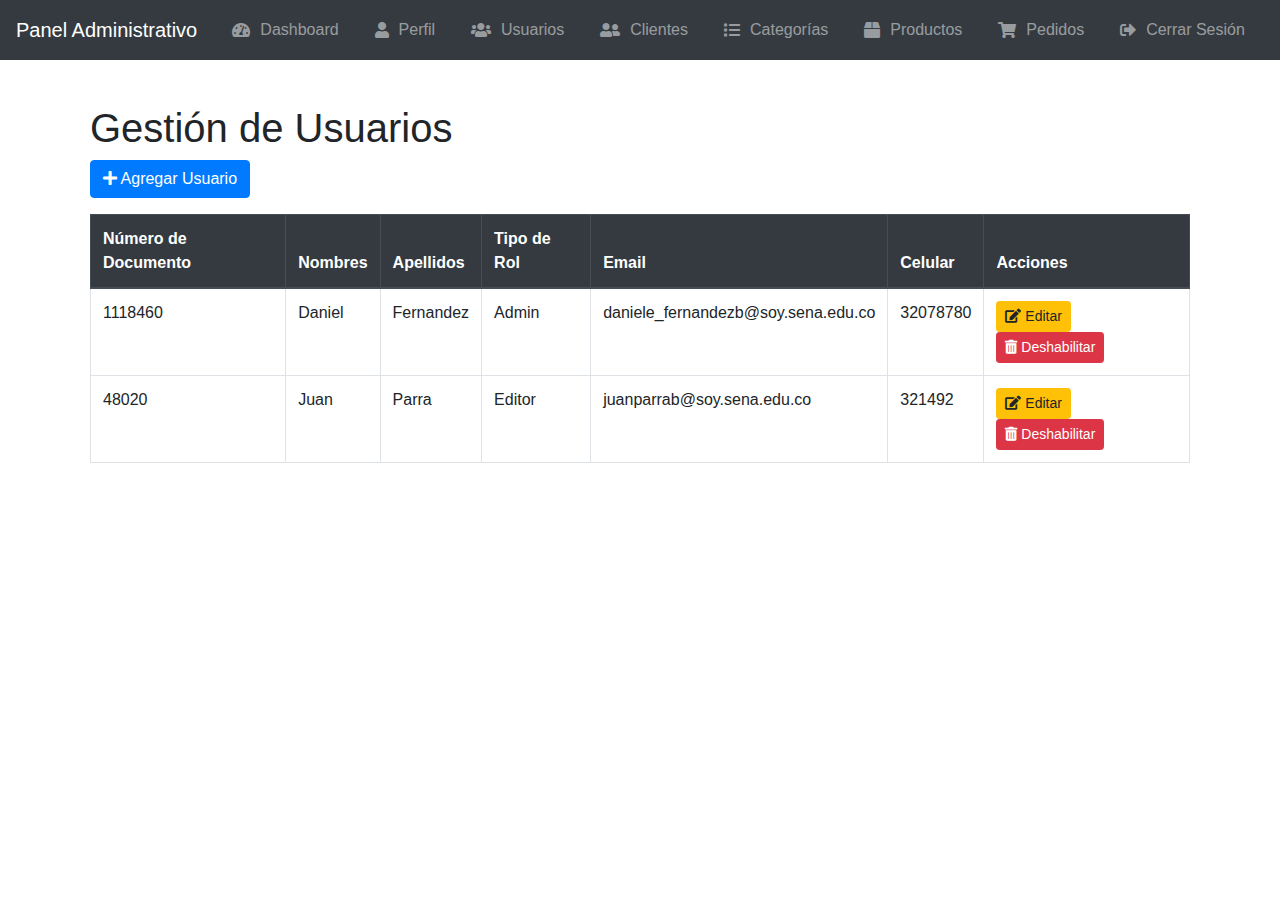
<file: users.html>
<!DOCTYPE html>
<html lang="es">
<head>
    <meta charset="UTF-8">
    <meta name="viewport" content="width=device-width, initial-scale=1.0">
    <meta author="Daniel Fernandez">
    <title>Usuarios</title>
    <link rel="stylesheet" href="https://cdnjs.cloudflare.com/ajax/libs/font-awesome/5.15.3/css/all.min.css">
    <link rel="stylesheet" href="https://stackpath.bootstrapcdn.com/bootstrap/4.5.2/css/bootstrap.min.css">
    <link rel="stylesheet" href="CSS/style.css">
</head>
<body class="dashboard">
    <nav class="navbar navbar-expand-lg navbar-dark bg-dark">
        <a class="navbar-brand" href="#">Panel Administrativo</a>
        <button class="navbar-toggler" type="button" data-toggle="collapse" data-target="#sidebarMenu" aria-controls="sidebarMenu" aria-expanded="false" aria-label="Toggle navigation">
            <span class="navbar-toggler-icon"></span>
        </button>
        <div class="collapse navbar-collapse" id="sidebarMenu">
            <ul class="navbar-nav mx-auto">
                <li class="nav-item">
                    <a class="nav-link" href="dashboard.html"><i class="fas fa-tachometer-alt"></i> Dashboard</a>
                </li>
                <li class="nav-item">
                    <a class="nav-link" href="profile.html"><i class="fas fa-user"></i> Perfil</a>
                </li>
                <li class="nav-item">
                    <a class="nav-link" href="users.html"><i class="fas fa-users"></i> Usuarios</a>
                </li>
                <li class="nav-item">
                    <a class="nav-link" href="clients.html"><i class="fas fa-user-friends"></i> Clientes</a>
                </li>
                <li class="nav-item">
                    <a class="nav-link" href="categories.html"><i class="fas fa-list"></i> Categorías</a>
                </li>
                <li class="nav-item">
                    <a class="nav-link" href="products.html"><i class="fas fa-box"></i> Productos</a>
                </li>
                <li class="nav-item">
                    <a class="nav-link" href="orders.html"><i class="fas fa-shopping-cart"></i> Pedidos</a>
                </li>
                <li class="nav-item">
                    <a class="nav-link" href="index.html"><i class="fas fa-sign-out-alt"></i> Cerrar Sesión</a>
                </li>
            </ul>
        </div>
    </nav>

    <div id="content" class="container mt-4">
        <h1>Gestión de Usuarios</h1>
        <button class="btn btn-primary mb-3" data-toggle="modal" data-target="#addUserModal"><i class="fas fa-plus"></i> Agregar Usuario</button>
        <table class="table table-bordered">
            <thead class="thead-dark">
                <tr>
                    <th>Número de Documento</th>
                    <th>Nombres</th>
                    <th>Apellidos</th>
                    <th>Tipo de Rol</th>
                    <th>Email</th>
                    <th>Celular</th>
                    <th>Acciones</th>
                </tr>
            </thead>
            <tbody>
                <tr>
                    <td>1118460</td>
                    <td>Daniel</td>
                    <td>Fernandez</td>
                    <td>Admin</td>
                    <td>daniele_fernandezb@soy.sena.edu.co</td>
                    <td>32078780</td>
                    <td>
                        <button class="btn btn-warning btn-sm"><i class="fas fa-edit"></i> Editar</button>
                        <button class="btn btn-danger btn-sm btn-delete" data-id="1"><i class="fas fa-trash-alt"></i> Deshabilitar</button>
                    </td>
                </tr>
                <tr>
                    <td>48020</td>
                    <td>Juan</td>
                    <td>Parra</td>
                    <td>Editor</td>
                    <td>juanparrab@soy.sena.edu.co</td>
                    <td>321492</td>
                    <td>
                        <button class="btn btn-warning btn-sm"><i class="fas fa-edit"></i> Editar</button>
                        <button class="btn btn-danger btn-sm btn-delete" data-id="1"><i class="fas fa-trash-alt"></i> Deshabilitar</button>
                    </td>
                </tr>
            </tbody>
        </table>
    </div>

    <div class="modal fade" id="addUserModal" tabindex="-1" aria-labelledby="addUserModalLabel" aria-hidden="true">
        <div class="modal-dialog">
            <div class="modal-content">
                <div class="modal-header">
                    <h5 class="modal-title" id="addUserModalLabel">Agregar Usuario</h5>
                    <button type="button" class="close" data-dismiss="modal" aria-label="Close">
                        <span aria-hidden="true">&times;</span>
                    </button>
                </div>
                <div class="modal-body">
                    <form id="addUserForm">
                        <div class="form-group">
                            <label for="documentNumber">Número de Documento</label>
                            <input type="text" class="form-control" id="documentNumber" required>
                        </div>
                        <div class="form-group">
                            <label for="firstName">Nombres</label>
                            <input type="text" class="form-control" id="firstName" required>
                        </div>
                        <div class="form-group">
                            <label for="lastName">Apellidos</label>
                            <input type="text" class="form-control" id="lastName" required>
                        </div>
                        <div class="form-group">
                            <label for="role">Tipo de Rol</label>
                            <select class="form-control" id="role" required>
                                <option>Admin</option>
                                <option>Editor</option>
                                <option>Viewer</option>
                            </select>
                        </div>
                        <div class="form-group">
                            <label for="email">Email</label>
                            <input type="email" class="form-control" id="email" required>
                        </div>
                        <div class="form-group">
                            <label for="cellPhone">Celular</label>
                            <input type="text" class="form-control" id="cellPhone" required>
                        </div>
                        <div class="form-group">
                            <label for="password">Contraseña</label>
                            <input type="password" class="form-control" id="password" required>
                        </div>
                        <button type="submit" class="btn btn-primary">Guardar</button>
                    </form>
                </div>
            </div>
        </div>
    </div>

    <script src="https://code.jquery.com/jquery-3.5.1.slim.min.js"></script>
    <script src="https://cdn.jsdelivr.net/npm/@popperjs/core@2.5.4/dist/umd/popper.min.js"></script>
    <script src="https://stackpath.bootstrapcdn.com/bootstrap/4.5.2/js/bootstrap.min.js"></script>
    <script>
        document.addEventListener('DOMContentLoaded', function () {
            const deleteButtons = document.querySelectorAll('.btn-delete');
            deleteButtons.forEach(button => {
                button.addEventListener('click', function () {
                    const clientId = this.getAttribute('data-id');
                    if (confirm('¿Estás seguro de que deseas eliminar este cliente?')) {
                        fetch(`/api/delete-client/${clientId}`, {
                            method: 'DELETE',
                        })
                        .then(response => {
                            if (response.ok) {
                                // Eliminar la fila de la tabla
                                this.closest('tr').remove();
                                alert('Cliente eliminado exitosamente.');
                            } else {
                                alert('Error al eliminar el cliente.');
                            }
                        })
                        .catch(error => {
                            console.error('Error:', error);
                            alert('Error al eliminar el cliente.');
                        });
                    }
                });
            });
        });
    </script>
</body>
</html>
</file>
<file: CSS/style.css>
body.login {
    background-color: #ffe259;
    background: linear-gradient(to right, #e0474c, #ede465);
}
.bg {
    background-image: url(../IMG/compra.jpg);
    background-position: center;
    background-size: cover;
}
body.dashboard {
    display: flex;
    flex-direction: column;
    min-height: 100vh;
}
.navbar-nav {
    width: 100%;
    display: flex;
    justify-content: center;
}
.navbar-nav .nav-item {
    width: auto;
    margin: 0 10px;
}
.nav-link {
    display: flex;
    align-items: center;
    padding: 10px 20px;
    color: white;
}
.nav-link i {
    margin-right: 10px;
}
#content {
    padding: 20px;
    width: 100%;
}
.stats-card {
    margin-bottom: 20px;
}
.stats-card .card-body {
    display: flex;
    align-items: center;
    justify-content: space-between;
}
.stats-card .card-body .stat-icon {
    font-size: 2rem;
}
.chart-container {
    margin-top: 20px;
}
.card-img-top {
    width: 100%;
    height: auto;
}
.card-body form {
    margin-top: 20px;
}
</file>
